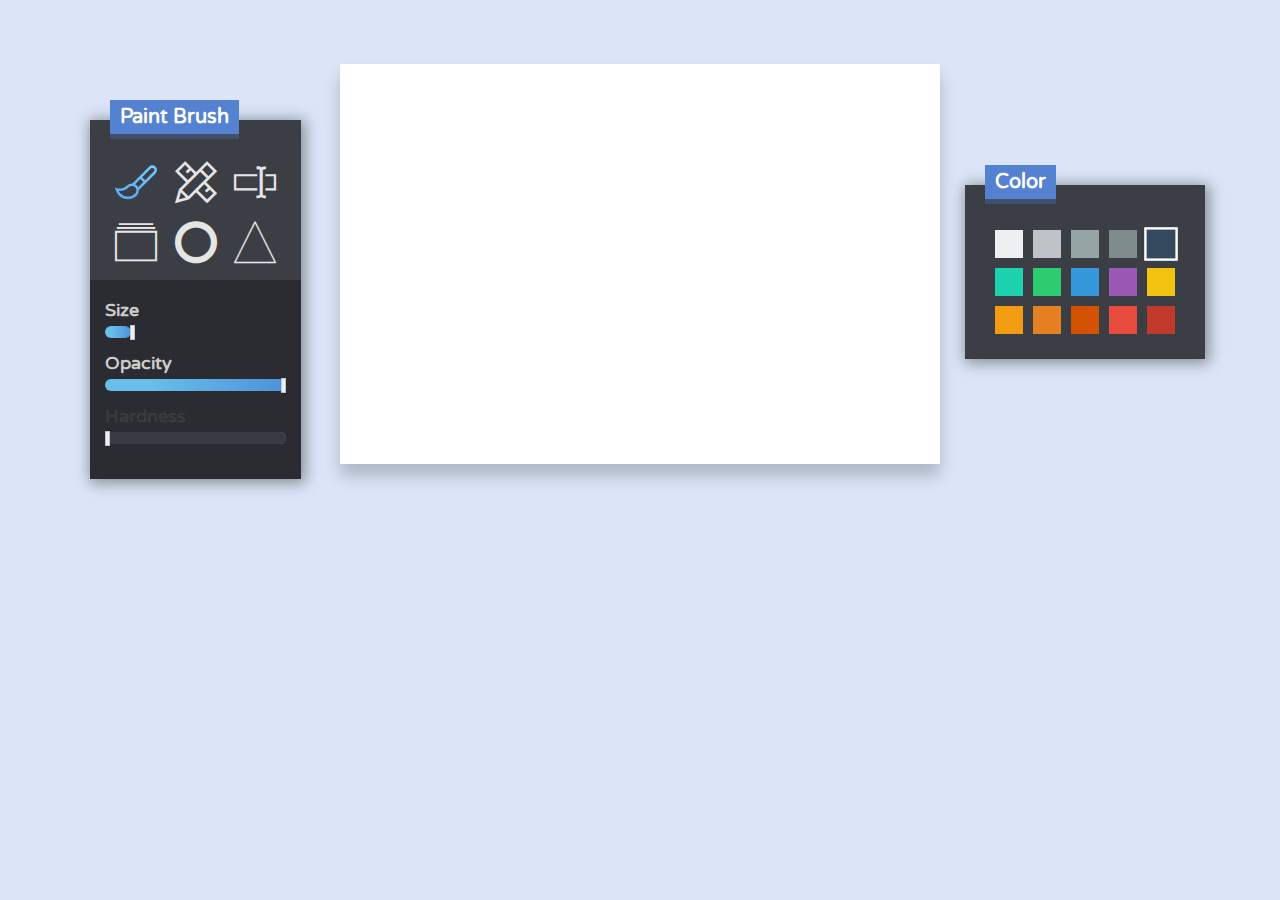
<file: index.html>
<!DOCTYPE html>
<html lang="pt">
<head>
  <meta charset="UTF-8">
  <title>Canvas Pad</title>

  <link rel="stylesheet" href="font/flaticon.css">
  <link rel="stylesheet" href="css/style.css">
</head>
<body>

  <div id="main">
    <div class="toolbar-box brush-tool">
      <h1 class="title">Paint Brush</h1>
      <div class="option-tool">
        <ul>
          <li class="toolItem selected" data-option="pen"><i class="flaticon-brush"></i></li>
          <li class="toolItem" data-option="line"><i class="flaticon-writing"></i></li>
          <li class="toolItem" data-option="text"><i class="flaticon-interface"></i></li>
          <li id="rectTool" class="toolItem" data-option="rect"><i class="flaticon-signal"></i></li>
          <li id="circleTool" class="toolItem" data-option="circle"><i class="flaticon-circle"></i></li>
          <li id="triangleTool" class="toolItem" data-option="triangle"><i class="flaticon-triangle"></i></li>
        </ul>
      </div>
      <div class="size-tool">
        <h3>Size</h3>
        <div class="rangeProgress">
          <div class="progress"></div>
          <input id="sizeWidth" type="range" min="4" max="18" step="2" value="6">
        </div>
        <h3>Opacity</h3>
        <div class="rangeProgress">
          <div class="progress"></div>
          <input id="opacityValue" type="range" min="0.0" max="1.0" step="0.1" value="1.0">
        </div>
        <h3 class="title-disabled">Hardness</h3>
        <div class="rangeProgress">
          <div class="progress"></div>
          <input id="hardValue" type="range" min="4" max="18" step="2" value="4" disabled>
        </div>
      </div>
    </div>
    <div class="toolbar-box color-tool">
      <h1 class="title">Color</h1>
      <div class="option-tool">
        <ul>
          <li data-color="#ecf0f1"></li>
          <li data-color="#bdc3c7"></li>
          <li data-color="#95a5a6"></li>
          <li data-color="#7f8c8d"></li>
          <li class="active" data-color="#34495e"></li>
          <li data-color="#1dd2af"></li>
          <li data-color="#2ecc71"></li>
          <li data-color="#3498db"></li>
          <li data-color="#9b59b6"></li>
          <li data-color="#f1c40f"></li>
          <li data-color="#f39c12"></li>
          <li data-color="#e67e22"></li>
          <li data-color="#d35400"></li>
          <li data-color="#e74c3c"></li>
          <li data-color="#c0392b"></li>
        </ul>
      </div>
    </div>
    <canvas id="micCanvas" width=600 height="400"></canvas>
  </div>

  <div id="text-input">
    <input type="text">
  </div>

  <script src="https://code.jquery.com/jquery-2.2.4.min.js"   integrity="sha256-BbhdlvQf/xTY9gja0Dq3HiwQF8LaCRTXxZKRutelT44="   crossorigin="anonymous"></script>
  <script src="js/colorTool.js"></script>
  <script src="js/brushTool.js"></script>
  <script src="js/main.js"></script>
  <script>
    var artApp = new CanvasApp();
    artApp.start();



  </script>
</body>
</html>
</file>
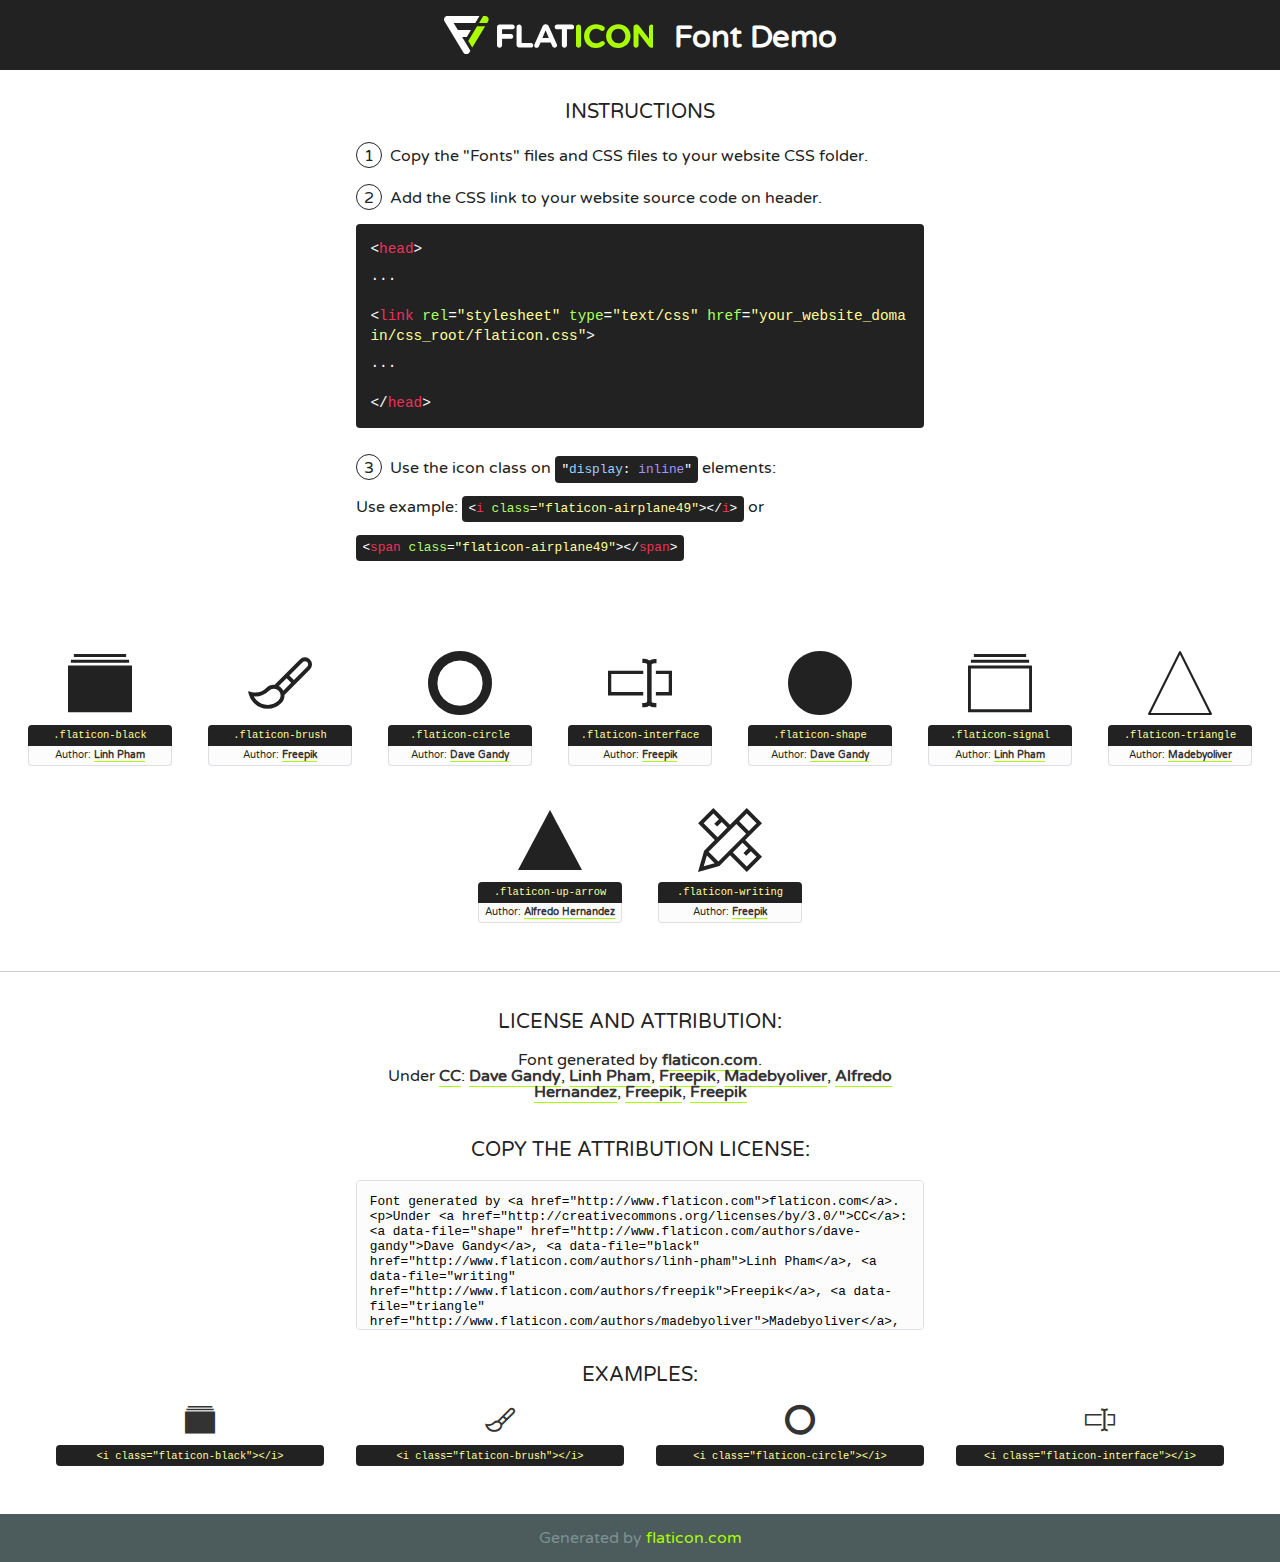
<file: font/flaticon.html>
<!DOCTYPE html>
<!--
  Flaticon icon font: Flaticon
  Creation date: 08/08/2016 20:52
-->
<html>
<!DOCTYPE html>
<html>

<head>
    <title>Flaticon WebFont</title>
    <link href="http://fonts.googleapis.com/css?family=Varela+Round" rel="stylesheet" type="text/css" />
    <link rel="stylesheet" type="text/css" href="flaticon.css">
    <meta charset="UTF-8">
    <style>
    html, body, div, span, applet, object, iframe,
    h1, h2, h3, h4, h5, h6, p, blockquote, pre,
    a, abbr, acronym, address, big, cite, code,
    del, dfn, em, img, ins, kbd, q, s, samp,
    small, strike, strong, sub, sup, tt, var,
    b, u, i, center,
    dl, dt, dd, ol, ul, li,
    fieldset, form, label, legend,
    table, caption, tbody, tfoot, thead, tr, th, td,
    article, aside, canvas, details, embed, 
    figure, figcaption, footer, header, hgroup, 
    menu, nav, output, ruby, section, summary,
    time, mark, audio, video {
        margin: 0;
        padding: 0;
        border: 0;
        font-size: 100%;
        font: inherit;
        vertical-align: baseline;
    }
    /* HTML5 display-role reset for older browsers */
    article, aside, details, figcaption, figure, 
    footer, header, hgroup, menu, nav, section {
        display: block;
    }
    body {
        line-height: 1;
    }
    ol, ul {
        list-style: none;
    }
    blockquote, q {
        quotes: none;
    }
    blockquote:before, blockquote:after,
    q:before, q:after {
        content: '';
        content: none;
    }
    table {
        border-collapse: collapse;
        border-spacing: 0;
    }
    body {
        font-family: 'Varela Round', Helvetica, Arial, sans-serif;
        font-size: 16px;
        color: #222;
    }
    a {
        color: #333;
        border-bottom: 1px solid #a9fd00;
        font-weight: bold;
        text-decoration: none;
    }
    * {
        -moz-box-sizing: border-box;
        -webkit-box-sizing: border-box;
        box-sizing: border-box;
        margin: 0;
        padding: 0;
    }
    [class^="flaticon-"]:before, [class*=" flaticon-"]:before, [class^="flaticon-"]:after, [class*=" flaticon-"]:after {
        font-family: Flaticon;
        font-size: 30px;
        font-style: normal;
        margin-left: 20px;
        color: #333;
    }
    .wrapper {
        max-width: 600px;
        margin: auto;
        padding: 0 1em;
    }
    .title {
        font-size: 1.25em;
        text-align: center;
        margin-bottom: 1em;
        text-transform: uppercase;
    }
    header {
        text-align: center;
        background-color: #222;
        color: #fff;
        padding: 1em;
    }
    header .logo {
        width: 210px;
        height: 38px;
        display: inline-block;
        vertical-align: middle;
        margin-right: 1em;
        border: none;
    }
    header strong {
        font-size: 1.95em;
        font-weight: bold;
        vertical-align: middle;
        margin-top: 5px;
        display: inline-block;
    }
    .demo {
        margin: 2em auto;
        line-height: 1.25em;
    }
    .demo ul li {
        margin-bottom: 1em;
    }
    .demo ul li .num {
        color: #222;
        border-radius: 20px;
        display: inline-block;
        width: 26px;
        padding: 3px;
        height: 26px;
        text-align: center;
        margin-right: 0.5em;
        border: 1px solid #222;
    }
    .demo ul li code {
        background-color: #222;
        border-radius: 4px;
        padding: 0.25em 0.5em;
        display: inline-block;
        color: #fff;
        font-family: Consolas,Monaco,Lucida Console,Liberation Mono,DejaVu Sans Mono,Bitstream Vera Sans Mono,Courier New, monospace;
        font-weight: lighter;
        margin-top: 1em;
        font-size: 0.8em;
        word-break: break-all;
    }
    .demo ul li code.big {
        padding: 1em;
        font-size: 0.9em;
    }
    .demo ul li code .red {
        color: #EF3159;
    }
    .demo ul li code .green {
        color: #ACFF65;
    }
    .demo ul li code .yellow {
        color: #FFFF99;
    }
    .demo ul li code .blue {
        color: #99D3FF;
    }
    .demo ul li code .purple {
        color: #A295FF;
    }
    .demo ul li code .dots {
        margin-top: 0.5em;
        display: block;
    }
    #glyphs {
        border-bottom: 1px solid #ccc;
        padding: 2em 0;
        text-align: center;
    }
    .glyph {
        display: inline-block;
        width: 9em;
        margin: 1em;
        text-align: center;
        vertical-align: top;
        background: #FFF;
    }
    .glyph .glyph-icon {
        padding: 10px;
        display: block;
        font-family:"Flaticon";
        font-size: 64px;
        line-height: 1;
    }
    .glyph .glyph-icon:before {
        font-size: 64px;
        color: #222;
        margin-left: 0;
    }
    .class-name {
        font-size: 0.65em;
        background-color: #222;
        color: #fff;
        border-radius: 4px 4px 0 0;
        padding: 0.5em;
        color: #FFFF99;
        font-family: Consolas,Monaco,Lucida Console,Liberation Mono,DejaVu Sans Mono,Bitstream Vera Sans Mono,Courier New, monospace;
    }
    .author-name {
        font-size: 0.6em;
        background-color: #fcfcfd;
        border: 1px solid #DEDEE4;
        border-top: 0;
        border-radius: 0 0 4px 4px;
        padding: 0.5em;
    }
    .class-name:last-child {
        font-size: 10px;
        color:#888;
    }
    .class-name:last-child a {
        font-size: 10px;
        color:#555;
    }
    .class-name:last-child a:hover {
        color:#a9fd00;
    }
    .glyph > input {
        display: block;
        width: 100px;
        margin: 5px auto;
        text-align: center;
        font-size: 12px;
        cursor: text;
    }
    .glyph > input.icon-input {
        font-family:"Flaticon";
        font-size: 16px;
        margin-bottom: 10px;
    }
    .attribution .title {
        margin-top: 2em;
    }
    .attribution textarea {
        background-color: #fcfcfd;
        padding: 1em;
        border: none;
        box-shadow: none;
        border: 1px solid #DEDEE4;
        border-radius: 4px;
        resize: none;
        width: 100%;
        height: 150px;
        font-size: 0.8em;
        font-family: Consolas,Monaco,Lucida Console,Liberation Mono,DejaVu Sans Mono,Bitstream Vera Sans Mono,Courier New, monospace;
        -webkit-appearance: none;
    }
    .iconsuse {
        margin: 2em auto;
        text-align: center;
        max-width: 1200px;
    }
    .iconsuse:after {
        content: '';
        display: table;
        clear: both;
    }
    .iconsuse .image {
        float: left;
        width: 25%;
        padding: 0 1em;
    }
    .iconsuse .image p {
        margin-bottom: 1em;
    }
    .iconsuse .image span {
        display: block;
        font-size: 0.65em;
        background-color: #222;
        color: #fff;
        border-radius: 4px;
        padding: 0.5em;
        color: #FFFF99;
        margin-top: 1em;
        font-family: Consolas,Monaco,Lucida Console,Liberation Mono,DejaVu Sans Mono,Bitstream Vera Sans Mono,Courier New, monospace;
    }
    #footer {
        text-align: center;
        background-color: #4C5B5C;
        color: #7c9192;
        padding: 1em;
    }
    #footer a {
        border: none;
        color: #a9fd00;
        font-weight: normal;
    }
    @media (max-width: 960px) {
        .iconsuse .image {
            width: 50%;
        }
    }
    @media (max-width: 560px) {
        .iconsuse .image {
            width: 100%;
        }
    }
    </style>
</head>

<body class="characters-off">

    <header>
        <a href="http://www.flaticon.com" target="_blank" class="logo">
            <svg version="1.1" xmlns="http://www.w3.org/2000/svg" xmlns:xlink="http://www.w3.org/1999/xlink" xmlns:a="http://ns.adobe.com/AdobeSVGViewerExtensions/3.0/" viewBox="0 0 560.875 102.036" enable-background="new 0 0 560.875 102.036" xml:space="preserve">
                <defs>
                </defs>
                <g>
                    <g class="letters">
                        <path fill="#ffffff" d="M141.596,29.675c0-3.777,2.985-6.767,6.764-6.767h34.438c3.426,0,6.15,2.728,6.15,6.15
                        c0,3.43-2.724,6.149-6.15,6.149h-27.674v13.091h23.719c3.429,0,6.151,2.724,6.151,6.15c0,3.43-2.723,6.149-6.151,6.149h-23.719
                        v17.574c0,3.773-2.986,6.761-6.764,6.761c-3.779,0-6.764-2.989-6.764-6.761V29.675z"></path>
                        <path fill="#ffffff" d="M193.844,29.149c0-3.781,2.985-6.767,6.764-6.767c3.776,0,6.763,2.985,6.763,6.767v42.957h25.039
                        c3.426,0,6.149,2.726,6.149,6.153c0,3.425-2.723,6.15-6.149,6.15h-31.802c-3.779,0-6.764-2.986-6.764-6.768V29.149z"></path>
                        <path fill="#ffffff" d="M241.891,75.71l21.438-48.407c1.492-3.341,4.215-5.357,7.906-5.357h0.792
                        c3.686,0,6.323,2.017,7.815,5.357l21.439,48.407c0.436,0.967,0.701,1.845,0.701,2.723c0,3.602-2.809,6.501-6.414,6.501
                        c-3.161,0-5.269-1.845-6.499-4.655l-4.132-9.661h-27.059l-4.301,10.102c-1.144,2.631-3.426,4.214-6.237,4.214
                        c-3.517,0-6.24-2.81-6.24-6.325C241.1,77.64,241.451,76.677,241.891,75.71z M279.932,58.666l-8.521-20.297l-8.526,20.297H279.932
                        z"></path>
                        <path fill="#ffffff" d="M314.864,35.387H301.86c-3.429,0-6.239-2.813-6.239-6.238c0-3.429,2.811-6.24,6.239-6.24h39.533
                        c3.426,0,6.237,2.811,6.237,6.24c0,3.425-2.811,6.238-6.237,6.238h-13.001v42.785c0,3.773-2.99,6.761-6.764,6.761
                        c-3.779,0-6.764-2.989-6.764-6.761V35.387z"></path>
                        <path fill="#A9FD00" d="M352.615,29.149c0-3.781,2.985-6.767,6.767-6.767c3.774,0,6.761,2.985,6.761,6.767v49.024
                        c0,3.773-2.987,6.761-6.761,6.761c-3.781,0-6.767-2.989-6.767-6.761V29.149z"></path>
                        <path fill="#A9FD00" d="M374.132,53.836v-0.179c0-17.481,13.178-31.801,32.065-31.801c9.22,0,15.459,2.458,20.557,6.238
                        c1.402,1.054,2.637,2.985,2.637,5.357c0,3.692-2.985,6.59-6.681,6.59c-1.845,0-3.071-0.702-4.044-1.319
                        c-3.776-2.813-7.729-4.393-12.562-4.393c-10.364,0-17.831,8.611-17.831,19.154v0.173c0,10.542,7.291,19.329,17.831,19.329
                        c5.715,0,9.492-1.756,13.359-4.834c1.049-0.874,2.458-1.491,4.039-1.491c3.429,0,6.325,2.813,6.325,6.236
                        c0,2.106-1.056,3.78-2.282,4.834c-5.539,4.834-12.036,7.733-21.878,7.733C387.572,85.464,374.132,71.493,374.132,53.836z"></path>
                        <path fill="#A9FD00" d="M433.009,53.836v-0.179c0-17.481,13.79-31.801,32.766-31.801c18.981,0,32.592,14.143,32.592,31.628v0.173
                        c0,17.483-13.785,31.807-32.769,31.807C446.625,85.464,433.009,71.32,433.009,53.836z M484.224,53.836v-0.179
                        c0-10.539-7.725-19.326-18.626-19.326c-10.893,0-18.449,8.611-18.449,19.154v0.173c0,10.542,7.73,19.329,18.626,19.329
                        C476.676,72.986,484.224,64.378,484.224,53.836z"></path>
                        <path fill="#A9FD00" d="M506.233,29.321c0-3.774,2.99-6.763,6.767-6.763h1.401c3.252,0,5.183,1.583,7.029,3.953l26.093,34.265
                        V29.059c0-3.692,2.99-6.677,6.681-6.677c3.683,0,6.671,2.985,6.671,6.677v48.934c0,3.78-2.987,6.765-6.764,6.765h-0.436
                        c-3.257,0-5.188-1.581-7.034-3.953l-27.056-35.492v32.944c0,3.687-2.985,6.676-6.678,6.676c-3.683,0-6.673-2.989-6.673-6.676
                        V29.321z"></path>
                    </g>
                    <g class="insignia">
                        <path fill="#ffffff" d="M48.372,56.137h12.517l11.156-18.537H37.186L25.688,18.539h57.825L94.668,0H9.271
                        C5.925,0,2.842,1.801,1.198,4.716c-1.644,2.907-1.593,6.482,0.134,9.343l50.38,83.501c1.678,2.781,4.689,4.476,7.938,4.476
                        c3.246,0,6.257-1.695,7.935-4.476l2.898-4.804L48.372,56.137z"></path>
                        <g class="i">
                            <path fill="#A9FD00" d="M93.575,18.539h0.031v0.004l21.652,0.004l2.705-4.488c1.727-2.861,1.778-6.436,0.133-9.343
                            C116.454,1.801,113.371,0,110.026,0h-5.294L93.575,18.539z"></path>
                            <polygon fill="#A9FD00" points="88.291,27.356 64.725,66.486 75.519,84.404 109.942,27.356"></polygon>
                        </g>
                    </g>
                </g>
            </svg>
        </a>
        <strong>Font Demo</strong>
    </header>


    <section class="demo wrapper">

        <p class="title">Instructions</p>

        <ul>
            <li>
                <span class="num">1</span>Copy the "Fonts" files and CSS files to your website CSS folder.
            </li>
            <li>
                <span class="num">2</span>Add the CSS link to your website source code on header.
                <code class="big">
                    &lt;<span class="red">head</span>&gt;
                    <br/><span class="dots">...</span>
                    <br/>&lt;<span class="red">link</span> <span class="green">rel</span>=<span class="yellow">"stylesheet"</span> <span class="green">type</span>=<span class="yellow">"text/css"</span> <span class="green">href</span>=<span class="yellow">"your_website_domain/css_root/flaticon.css"</span>&gt;
                    <br/><span class="dots">...</span>
                    <br/>&lt;/<span class="red">head</span>&gt;
                </code>
            </li>

            <li>
                <p>
                    <span class="num">3</span>Use the icon class on <code>"<span class="blue">display</span>:<span class="purple"> inline</span>"</code> elements:
                    <br />
                    Use example: <code>&lt;<span class="red">i</span> <span class="green">class</span>=<span class="yellow">&quot;flaticon-airplane49&quot;</span>&gt;&lt;/<span class="red">i</span>&gt;</code> or <code>&lt;<span class="red">span</span> <span class="green">class</span>=<span class="yellow">&quot;flaticon-airplane49&quot;</span>&gt;&lt;/<span class="red">span</span>&gt;</code>
            </li>
        </ul>

    </section>




   <section id="glyphs">          
    
      
        <div class="glyph"><div class="glyph-icon flaticon-black"></div>
            <div class="class-name">.flaticon-black</div>
            <div class="author-name">Author: <a data-file="black" href="http://www.flaticon.com/authors/linh-pham">Linh Pham</a> </div> 
        </div>        
        
        <div class="glyph"><div class="glyph-icon flaticon-brush"></div>
            <div class="class-name">.flaticon-brush</div>
            <div class="author-name">Author: <a data-file="brush" href="http://www.flaticon.com/authors/freepik">Freepik</a> </div> 
        </div>        
        
        <div class="glyph"><div class="glyph-icon flaticon-circle"></div>
            <div class="class-name">.flaticon-circle</div>
            <div class="author-name">Author: <a data-file="circle" href="http://www.flaticon.com/authors/dave-gandy">Dave Gandy</a> </div> 
        </div>        
        
        <div class="glyph"><div class="glyph-icon flaticon-interface"></div>
            <div class="class-name">.flaticon-interface</div>
            <div class="author-name">Author: <a data-file="interface" href="http://www.freepik.com">Freepik</a> </div> 
        </div>        
        
        <div class="glyph"><div class="glyph-icon flaticon-shape"></div>
            <div class="class-name">.flaticon-shape</div>
            <div class="author-name">Author: <a data-file="shape" href="http://www.flaticon.com/authors/dave-gandy">Dave Gandy</a> </div> 
        </div>        
        
        <div class="glyph"><div class="glyph-icon flaticon-signal"></div>
            <div class="class-name">.flaticon-signal</div>
            <div class="author-name">Author: <a data-file="signal" href="http://www.flaticon.com/authors/linh-pham">Linh Pham</a> </div> 
        </div>        
        
        <div class="glyph"><div class="glyph-icon flaticon-triangle"></div>
            <div class="class-name">.flaticon-triangle</div>
            <div class="author-name">Author: <a data-file="triangle" href="http://www.flaticon.com/authors/madebyoliver">Madebyoliver</a> </div> 
        </div>        
        
        <div class="glyph"><div class="glyph-icon flaticon-up-arrow"></div>
            <div class="class-name">.flaticon-up-arrow</div>
            <div class="author-name">Author: <a data-file="up-arrow" href="http://www.flaticon.com/authors/alfredo-hernandez">Alfredo Hernandez</a> </div> 
        </div>        
        
        <div class="glyph"><div class="glyph-icon flaticon-writing"></div>
            <div class="class-name">.flaticon-writing</div>
            <div class="author-name">Author: <a data-file="writing" href="http://www.flaticon.com/authors/freepik">Freepik</a> </div> 
        </div>        
        

    </section>



    <section class="attribution wrapper"   style="text-align:center;">

      <div class="title">License and attribution:</div><div class="attrDiv">Font generated by <a href="http://www.flaticon.com">flaticon.com</a>. <div><p>Under <a href="http://creativecommons.org/licenses/by/3.0/">CC</a>: <a data-file="shape" href="http://www.flaticon.com/authors/dave-gandy">Dave Gandy</a>, <a data-file="black" href="http://www.flaticon.com/authors/linh-pham">Linh Pham</a>, <a data-file="writing" href="http://www.flaticon.com/authors/freepik">Freepik</a>, <a data-file="triangle" href="http://www.flaticon.com/authors/madebyoliver">Madebyoliver</a>, <a data-file="up-arrow" href="http://www.flaticon.com/authors/alfredo-hernandez">Alfredo Hernandez</a>, <a data-file="font" href="http://www.flaticon.com/authors/freepik">Freepik</a>, <a data-file="interface" href="http://www.freepik.com">Freepik</a></p>  </div>
      </div>
      <div class="title">Copy the Attribution License:</div>

    <textarea onclick="this.focus();this.select();">Font generated by &lt;a href=&quot;http://www.flaticon.com&quot;&gt;flaticon.com&lt;/a&gt;. <p>Under <a href="http://creativecommons.org/licenses/by/3.0/">CC</a>: <a data-file="shape" href="http://www.flaticon.com/authors/dave-gandy">Dave Gandy</a>, <a data-file="black" href="http://www.flaticon.com/authors/linh-pham">Linh Pham</a>, <a data-file="writing" href="http://www.flaticon.com/authors/freepik">Freepik</a>, <a data-file="triangle" href="http://www.flaticon.com/authors/madebyoliver">Madebyoliver</a>, <a data-file="up-arrow" href="http://www.flaticon.com/authors/alfredo-hernandez">Alfredo Hernandez</a>, <a data-file="font" href="http://www.flaticon.com/authors/freepik">Freepik</a>, <a data-file="interface" href="http://www.freepik.com">Freepik</a></p>  
     </textarea>

    </section>

    <section class="iconsuse">

          <div class="title">Examples:</div>            
             
            <div class="image">
                <p>
                    <i class="glyph-icon flaticon-black"></i> 
                    <span>&lt;i class=&quot;flaticon-black&quot;&gt;&lt;/i&gt;</span>
                </p>
            </div>
            
            <div class="image">
                <p>
                    <i class="glyph-icon flaticon-brush"></i> 
                    <span>&lt;i class=&quot;flaticon-brush&quot;&gt;&lt;/i&gt;</span>
                </p>
            </div>
            
            <div class="image">
                <p>
                    <i class="glyph-icon flaticon-circle"></i> 
                    <span>&lt;i class=&quot;flaticon-circle&quot;&gt;&lt;/i&gt;</span>
                </p>
            </div>
            
            <div class="image">
                <p>
                    <i class="glyph-icon flaticon-interface"></i> 
                    <span>&lt;i class=&quot;flaticon-interface&quot;&gt;&lt;/i&gt;</span>
                </p>
            </div>
                       
        </div>
                            
    </section>

<div id="footer">
    <div>Generated by <a href="http://www.flaticon.com">flaticon.com</a>
    </div>
</div>



</body>
</html>
</file>
<file: font/flaticon.css>
/*
  	Flaticon icon font: Flaticon
  	Creation date: 08/08/2016 20:52
  	*/

@font-face {
  font-family: "Flaticon";
  src: url("./Flaticon.eot");
  src: url("./Flaticon.eot?#iefix") format("embedded-opentype"),
       url("./Flaticon.woff") format("woff"),
       url("./Flaticon.ttf") format("truetype"),
       url("./Flaticon.svg#Flaticon") format("svg");
  font-weight: normal;
  font-style: normal;
}

@media screen and (-webkit-min-device-pixel-ratio:0) {
  @font-face {
    font-family: "Flaticon";
    src: url("./Flaticon.svg#Flaticon") format("svg");
  }
}

[class^="flaticon-"]:before, [class*=" flaticon-"]:before,
[class^="flaticon-"]:after, [class*=" flaticon-"]:after {   
  font-family: Flaticon;
        font-size: 20px;
font-style: normal;
margin-left: 20px;
}

.flaticon-black:before { content: "\f100"; }
.flaticon-brush:before { content: "\f101"; }
.flaticon-circle:before { content: "\f102"; }
.flaticon-interface:before { content: "\f103"; }
.flaticon-shape:before { content: "\f104"; }
.flaticon-signal:before { content: "\f105"; }
.flaticon-triangle:before { content: "\f106"; }
.flaticon-up-arrow:before { content: "\f107"; }
.flaticon-writing:before { content: "\f108"; }
</file>
<file: css/style.css>
@import url(https://fonts.googleapis.com/css?family=Varela+Round);

* {
  margin: 0;
  padding: 0;
  box-sizing: border-box;
}

body {
  background-color: #DBE5F7;
  font-family: 'Varela Round', sans-serif;
  transition: 1s;
}

body.bgDark {
  background-color: #7f848e;
  transition: 1s;
}

#main {
  width: 100%;
  text-align: center;
}

#main canvas {
  background-color: #fff;
  margin-top: 4em;
  box-shadow: 0 12px 15px 0 rgba(0, 0, 0, 0.2);
  cursor: crosshair;
}

.toolbar-box {
  background-color: #3C3E45;
  position: absolute;
  box-shadow: 2px 2px 14px 2px rgba(0,0,0,0.4);
}

.toolbar-box .title {
  padding: 5px 10px;
  background-color: #5481D0;
  border-bottom: 5px solid #40516F;
  position: absolute;
  top: -20px;
  left: 20px;
  font-size: 20px;
  color: #fff;

}

.brush-tool {
 width: 211px;
 left: 90px;
 top: 120px;
}

.brush-tool .size-tool {
  padding: 20px 15px;
  background-color: #2A2C31;
  text-align: left;
}

.brush-tool .size-tool h3 {
  color: #ccc;
  font-size: 1.1em;
  margin-bottom: 5px;
}

.rangeProgress {
  position: relative;
  margin-bottom: 15px;
}

input[type="range"] {
  -webkit-appearance: none;
  width: 100%;
  border-radius: 18px;
  height: 12px;
  background: transparent;
  position: absolute;
  top: 0;
}

input[type="range"]::-webkit-slider-thumb {
  -webkit-appearance: none;
  background-color: #ecf0f1;
	border: 1px solid #bdc3c7;
	width: 5px;
	height: 15px;
	cursor: pointer;
}

input:disabled {
  background-color: #393B42;
}
.size-tool h3.title-disabled {
  color: #393B42;
}

.progress {
  background-image: linear-gradient(90deg, #67BFEA 24%, #4F92DA 100%);
  background-image: -moz-linear-gradient(left, #67BFEA 24%, #4F92DA 100%);
  background-image: -webkit-linear-gradient(left, #67BFEA 24%, #4F92DA 100%);
  background-image: -o-linear-gradient(left, #67BFEA 24%, #4F92DA 100%);
  background-image: -ms-linear-gradient(left, #67BFEA 24%, #4F92DA 100%);
  border-radius: 18px;
  width: 100%;
  height: 12px;
}

.color-tool {
  width: 240px;
  top: 185px;
  right: 75px;
  padding-bottom: 20px;
}

.color-tool .option-tool li {
  background-color: #333;
  width: 28px;
  height: 28px;
  margin: 5px;
}

.color-tool .option-tool li.active {
  border: 2px solid #fff;
  transform: scale(1.2);
}

.option-tool {
  margin-top: 40px;
}

.option-tool ul {
  padding: 0 25px;
  list-style-type: none;
  display: flex;
  justify-content: space-between;
  flex-wrap: wrap;
  align-content: flex-end;
}

.option-tool ul li {
  width: 42px;
  text-align: center;
  margin-bottom: 15px;
}

.option-tool li i[class^="flaticon"]::before {
  font-size: 2.6em;
  color: #e5e5e5;
  margin-left: 0;
}

.option-tool li.no-active i[class^="flaticon"]::before {
  color: #666;
}

.option-tool li.selected i[class^="flaticon"]::before {
  background: -webkit-linear-gradient(#72d2ff, #59a3f2);
  -webkit-background-clip: text;
  -webkit-text-fill-color: transparent;

  transform: scale(2);
}

#text-input {
  display: none;
  position: absolute;
}
#text-input > input {
  font-size: 24px;
  border: 0;
  /*background: transparent;*/
}
#text-input > input:focus {
  border: 0;
  outline: blueviolet;
}
</file>
